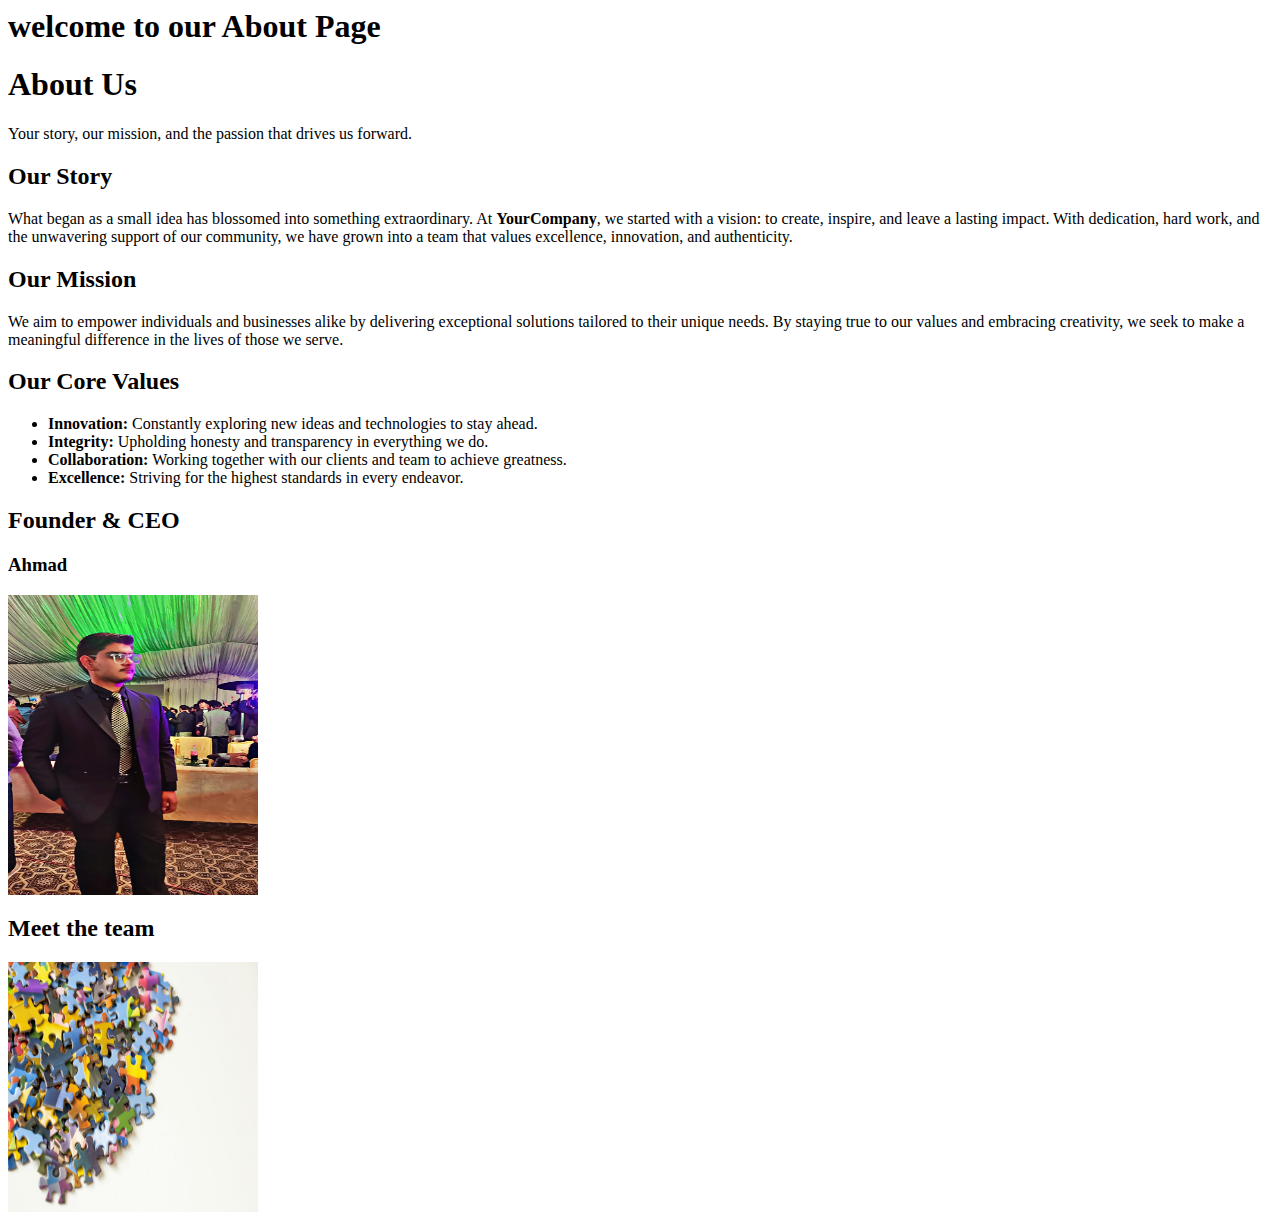
<file: Aboutus.html>
<h1>welcome to our About Page</h1>
<!DOCTYPE html>
<html lang="en">
<head>
    <meta charset="UTF-8">
    <meta name="viewport" content="width=device-width, initial-scale=1.0">
    <link rel="stylesheet" href="Aboutus.html">
    <title>Document</title>
</head>
<body>
    <section class="about-us">
        <div class="about-container">
          <!-- About Us Header -->
          <div class="about-header">
            <h1>About Us</h1>
            <p>Your story, our mission, and the passion that drives us forward.</p>
          </div>
      
          <!-- About Section -->
          <div class="about-content">
            <!-- Our Story -->
            <div class="about-section">
              <h2>Our Story</h2>
              <p>
                What began as a small idea has blossomed into something extraordinary. At <strong>YourCompany</strong>, we started with a vision: to create, inspire, and leave a lasting impact. With dedication, hard work, and the unwavering support of our community, we have grown into a team that values excellence, innovation, and authenticity.
              </p>
            </div>
      
            <!-- Our Mission -->
            <div class="about-section">
              <h2>Our Mission</h2>
              <p>
                We aim to empower individuals and businesses alike by delivering exceptional solutions tailored to their unique needs. By staying true to our values and embracing creativity, we seek to make a meaningful difference in the lives of those we serve.
              </p>
            </div>
      
            <!-- Our Values -->
            <div class="about-section">
              <h2>Our Core Values</h2>
              <ul>
                <li><strong>Innovation:</strong> Constantly exploring new ideas and technologies to stay ahead.</li>
                <li><strong>Integrity:</strong> Upholding honesty and transparency in everything we do.</li>
                <li><strong>Collaboration:</strong> Working together with our clients and team to achieve greatness.</li>
                <li><strong>Excellence:</strong> Striving for the highest standards in every endeavor.</li>
              </ul>
            </div>
      
            
           
                <div class="team-member">
                    <h2>Founder & CEO</h2>
                    <h3>Ahmad </h3>
                   
                  <img src="ceo.jpg" alt="Team Member 2" style="height: 300px; width: 250px;">
                 
                  
                </div>
                <div class="about-section">
                    <h2>Meet the team</h2>
                    <div class="team-container">
                      <div class="team-member">
                        <img src="img14.jpg" alt="Team Member 1" style="width: 250px; height: 250px;">
                       
                      </div>
              
            </div>
          </div>
        </div>
      </section>
      
</body>
</html>
</file>
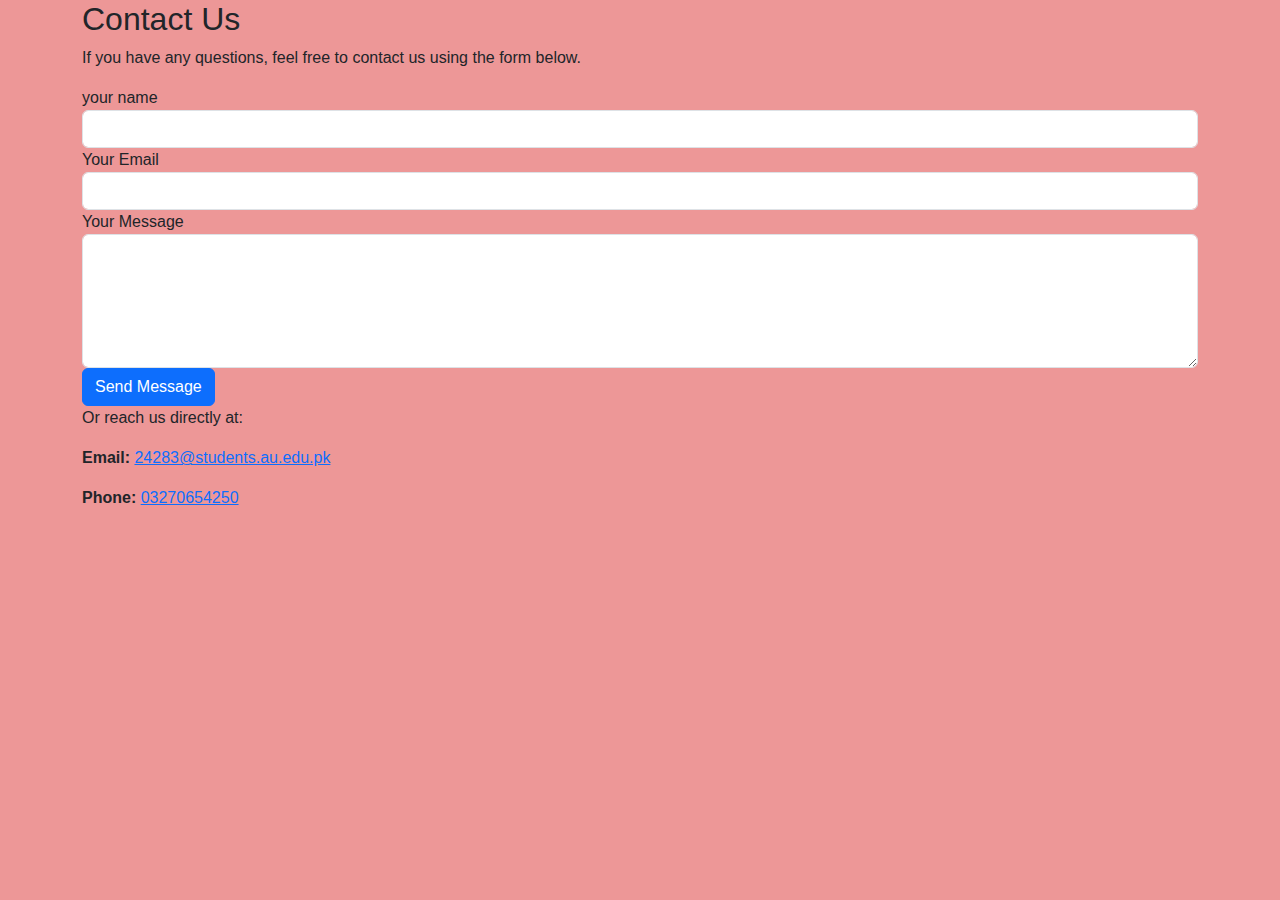
<file: contact.html>
<!DOCTYPE html>
<html lang="en">
<head>
  <meta charset="UTF-8">
  <meta name="viewport" content="width=device-width, initial-scale=1.0">
  <title>Contact Us</title>
  
 
  <link href="https://cdn.jsdelivr.net/npm/bootstrap@5.3.0-alpha1/dist/css/bootstrap.min.css" rel="stylesheet">

  <style>
    body {
      font-family: Arial, sans-serif;
      background-color: #ed9797;
      margin: 0;
      padding: 0;
    }

    
  </style>
</head>
<body>

 
  <section class="contact-section">
    <div class="container">
      <div class="contact-header">
        <h2>Contact Us</h2>
        <p>If you have any questions, feel free to contact us using the form below.</p>
      </div>

     
      <div class="form-container">
          <div class="form-group">
            <label for="name">your name</label>
            <input type="text" id="name" name="name" class="form-control" required>
          </div>
          <div class="form-group">
            <label for="email">Your Email</label>
            <input type="email" id="email" name="email" class="form-control" required>
          </div>
          <div class="form-group">
            <label for="message">Your Message</label>
            <textarea id="message" name="message" class="form-control" rows="5" required></textarea>
          </div>
          <button type="submit" class="btn btn-primary">Send Message</button>
        </form>
      </div>
    </div>
  </section>

 
  <section class="contact-info">
    <div class="container">
      <p>Or reach us directly at:</p>
      <p><strong>Email:</strong> <a href="mailto:info@example.com">24283@students.au.edu.pk</a></p>
      <p><strong>Phone:</strong> <a href="tel:+1234567890">03270654250</a></p>
    </div>
  </section>


 

</body>
</html>
</file>
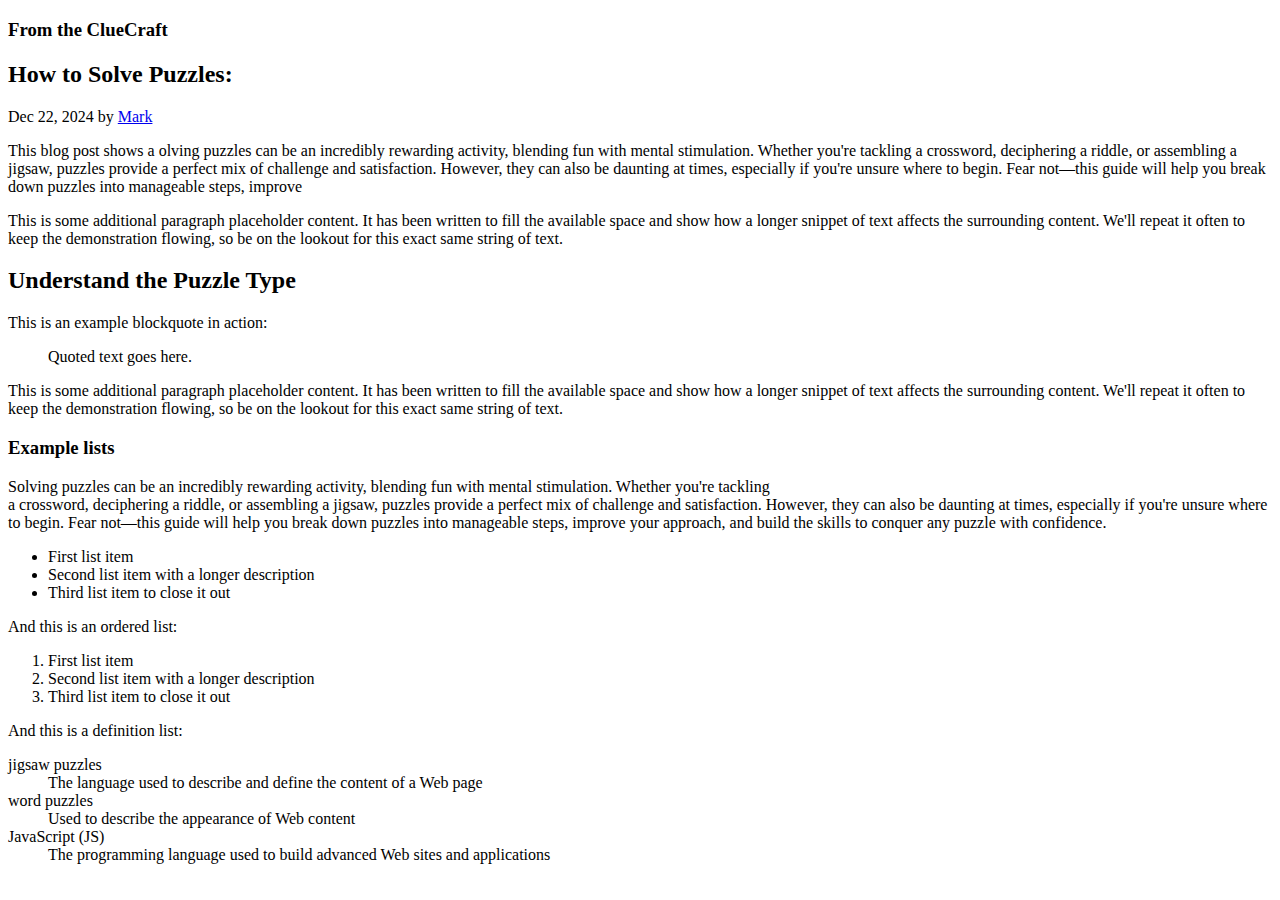
<file: howpuzzle.html>
<!DOCTYPE html>
<html lang="en">
<head>
    <meta charset="UTF-8">
    <meta name="viewport" content="width=device-width, initial-scale=1.0">
    <title>How to Solve Puzzles</title>
</head>
<body>
    <div class="row g-5">
        <div class="col-md-8">
          <h3 class="pb-4 mb-4 fst-italic border-bottom">
            From the ClueCraft
          </h3>
    
          <article class="blog-post">
            <h2 class="display-5 link-body-emphasis mb-1">How to Solve Puzzles:</h2>
            <p class="blog-post-meta">Dec 22, 2024 by <a href="#">Mark</a></p>
    
            <p>This blog post shows a olving puzzles can be an incredibly rewarding activity, blending fun with mental stimulation. Whether you're tackling a crossword, deciphering a riddle, or assembling a jigsaw, puzzles provide a perfect mix of challenge and satisfaction. However, they can also be daunting at times, especially if you're unsure where to begin. Fear not—this guide will help you break down puzzles into manageable steps, improve 
            <p>This is some additional paragraph placeholder content. It has been written to fill the available space and show how a longer snippet of text affects the surrounding content. We'll repeat it often to keep the demonstration flowing, so be on the lookout for this exact same string of text.</p>
            <h2>Understand the Puzzle Type</h2>
            <p>This is an example blockquote in action:</p>
            <blockquote class="blockquote">
              <p>Quoted text goes here.</p>
            </blockquote>
            <p>This is some additional paragraph placeholder content. It has been written to fill the available space and show how a longer snippet of text affects the surrounding content. We'll repeat it often to keep the demonstration flowing, so be on the lookout for this exact same string of text.</p>
            <h3>Example lists</h3>
            <p>Solving puzzles can be an incredibly rewarding activity, blending fun with mental stimulation. Whether you're tackling <br>a crossword, deciphering a riddle, or assembling a jigsaw, puzzles provide a perfect mix of challenge and satisfaction. However, they can also be daunting at times, especially if you're unsure where to begin. Fear not—this guide will help you break down puzzles into manageable steps, improve your approach, and build the skills to conquer any puzzle with confidence.

            </p>
            <ul>
              <li>First list item</li>
              <li>Second list item with a longer description</li>
              <li>Third list item to close it out</li>
            </ul>
            <p>And this is an ordered list:</p>
            <ol>
              <li>First list item</li>
              <li>Second list item with a longer description</li>
              <li>Third list item to close it out</li>
            </ol>
            <p>And this is a definition list:</p>
            <dl>
              <dt>jigsaw puzzles</dt>
              <dd>The language used to describe and define the content of a Web page</dd>
              <dt>word puzzles </dt>
              <dd>Used to describe the appearance of Web content</dd>
              <dt>JavaScript (JS)</dt>
              <dd>The programming language used to build advanced Web sites and applications</dd>
            </dl>
        </body>
        </html>
</file>
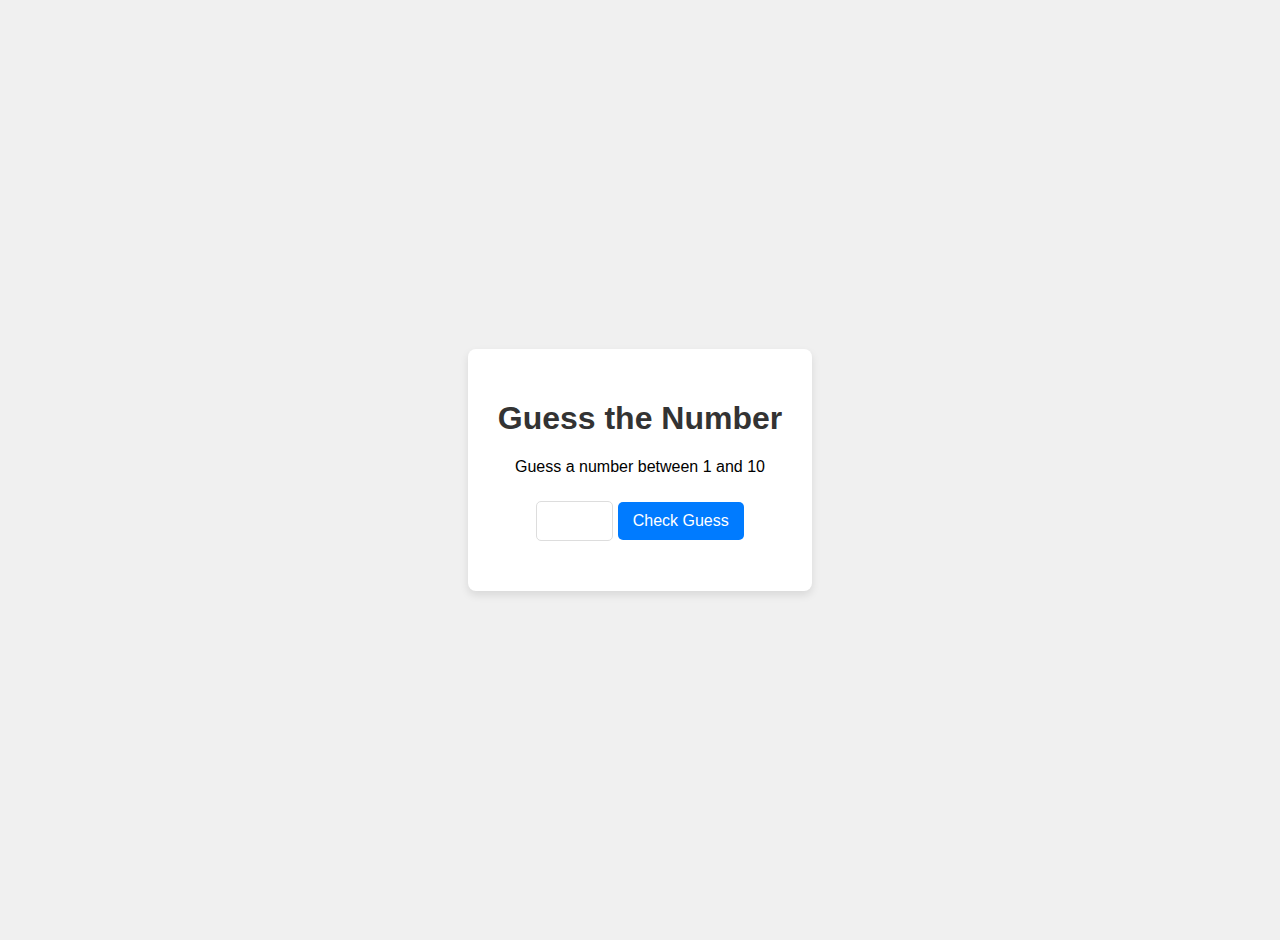
<file: jigsaw.html>
<!DOCTYPE html>
<html lang="en">
<head>
    <meta charset="UTF-8">
    <meta name="viewport" content="width=device-width, initial-scale=1.0">
    <title>Guess the Number Puzzle</title>
</head>
<body style="font-family: Arial, sans-serif; background-color: #f0f0f0; margin: 0; padding: 20px; display: flex; justify-content: center; align-items: center; height: 100vh;">

    <div style="text-align: center; background-color: white; padding: 30px; border-radius: 8px; box-shadow: 0 4px 8px rgba(0, 0, 0, 0.1);">
        <h1 style="color: #333;">Guess the Number</h1>
        <p>Guess a number between 1 and 10</p>
        <input type="number" id="userGuess" min="1" max="10" style="padding: 10px; font-size: 16px; border-radius: 5px; border: 1px solid #ddd;" />
        <button onclick="checkGuess()" style="padding: 10px 15px; font-size: 16px; margin-top: 10px; background-color: #007bff; color: white; border: none; border-radius: 5px; cursor: pointer;">Check Guess</button>
        <p id="message" style="font-size: 18px; margin-top: 20px;"></p>
    </div>

    <script>
        // Generate a random number between 1 and 10
        const numberToGuess = 6

        // Function to check user's guess
        function checkGuess() {
            const userGuess = parseInt(document.getElementById("userGuess").value);
            const messageElement = document.getElementById("message");

            if (isNaN(userGuess) || userGuess < 1 || userGuess > 10) {
                messageElement.textContent = "Please enter a valid number between 1 and 10!";
                messageElement.style.color = "red";
            } else if (userGuess === numberToGuess) {
                messageElement.textContent = "Congratulations! You guessed the correct number!";
                messageElement.style.color = "green";
            } else {
                messageElement.textContent = "Oops! Try again!";
                messageElement.style.color = "red";
            }
        }
    </script>
</body>
</html>
</file>
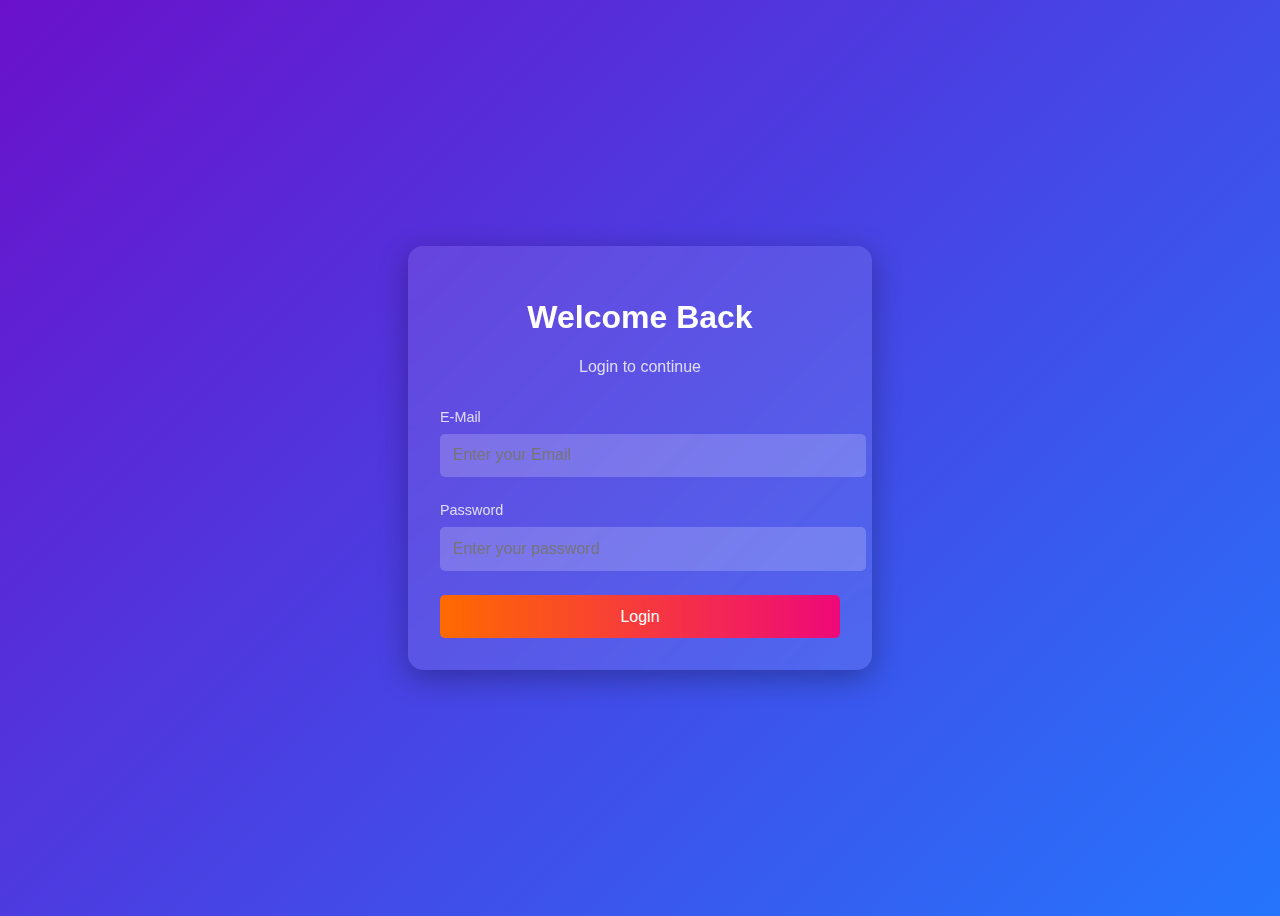
<file: log.html>
<!DOCTYPE html>
<html lang="en">
<head>
  <meta charset="UTF-8">
  <meta name="viewport" content="width=device-width, initial-scale=1.0">
  <title> Login Page</title>
  <link rel="stylesheet" href="lf.css">
</head>
<body>
  <div class="container">
    <div class="login-box">
      <div class="title-section">
        <h1>Welcome Back</h1>
        <p>Login to continue</p>
      </div>
      <form>
        <div class="input-group">
          <label for="username">E-Mail</label>
          <input type="text" id="username" name="username" placeholder="Enter your Email" required>
        </div>
        <div class="input-group">
          <label for="password">Password</label>
          <input type="password" id="password" name="password" placeholder="Enter your password" required>
        </div>
        <button type="submit">Login</button>
       
        </div>
      </form>
    </div>
  </div>
</body>
</html>
</file>
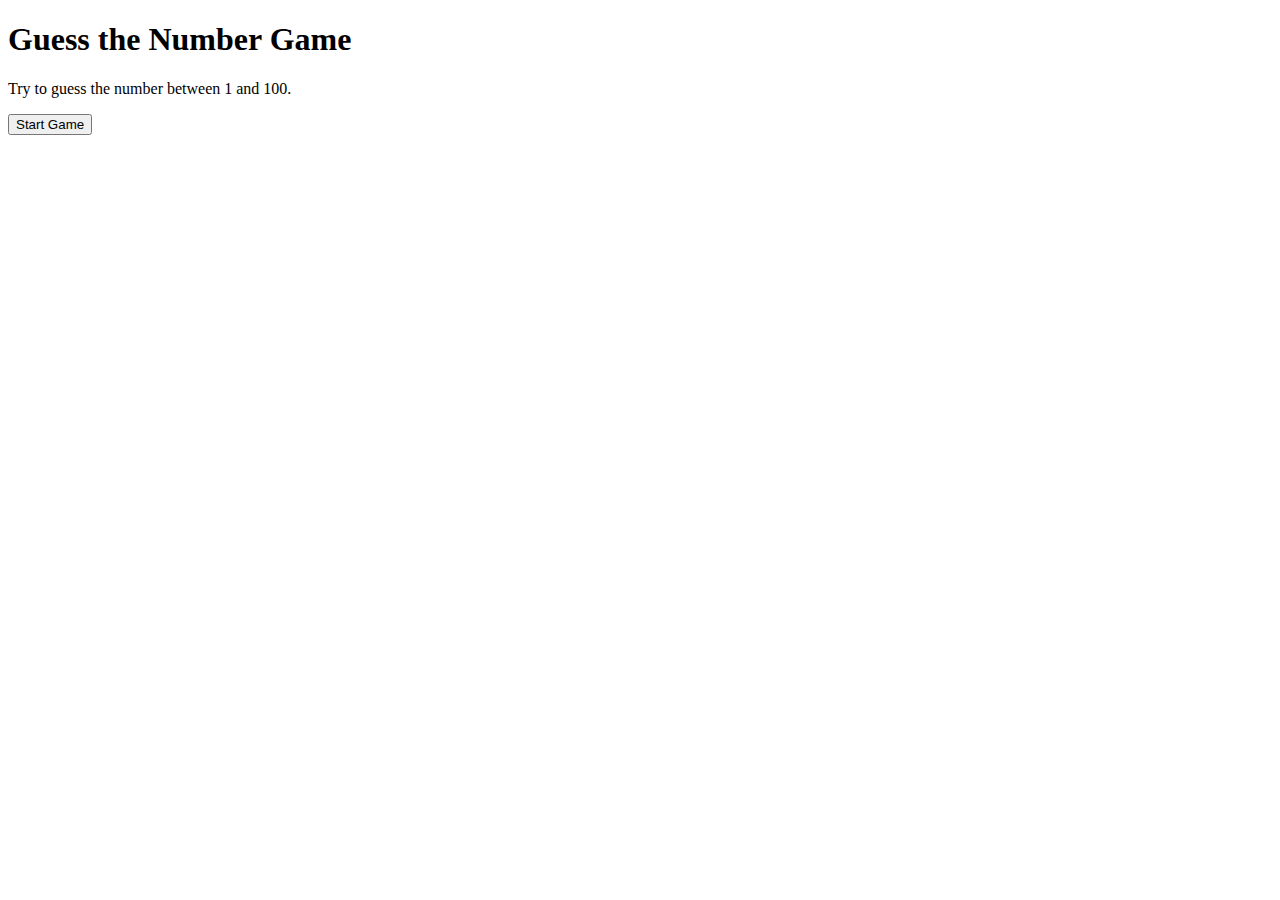
<file: puzzle.html>
<!DOCTYPE html>
<html lang="en">
<head>
    <meta charset="UTF-8">
    <meta name="viewport" content="width=device-width, initial-scale=1.0">
    <title>Guess the Number Game</title>
</head>
<body>
    <h1>Guess the Number Game</h1>
    <p>Try to guess the number between 1 and 100.</p>
    <button onclick="startGame()">Start Game</button>

    <script>
        let numberToGuess = Math.floor(Math.random() * 100) + 1;
        let attempts = 0;

        // Function to start the game
        function startGame() {
            console.log("Welcome to the 'Guess the Number' game!");
            console.log("Try to guess the number between 1 and 100.");
            askForGuess();
        }

        // Function to prompt the user for guesses
        function askForGuess() {
            let guess = prompt("Enter your guess:");

            // Check if the input is a number
            if (guess === null) {
                alert("Game canceled!");
                return; // Exit the game if the user cancels
            }

            guess = parseInt(guess);  // Convert input to a number
            attempts++;

            // Check if the guess is a valid number
            if (isNaN(guess)) {
                alert("Please enter a valid number.");
                askForGuess(); // Retry if input is invalid
            } else if (guess < numberToGuess) {
                alert("Too low! Try again.");
                askForGuess();
            } else if (guess > numberToGuess) {
                alert("Too high! Try again.");
                askForGuess();
            } else {
                alert(`Correct! You guessed the number in ${attempts} attempts.`);
            }
        }
    </script>
</body>
</html>
</file>
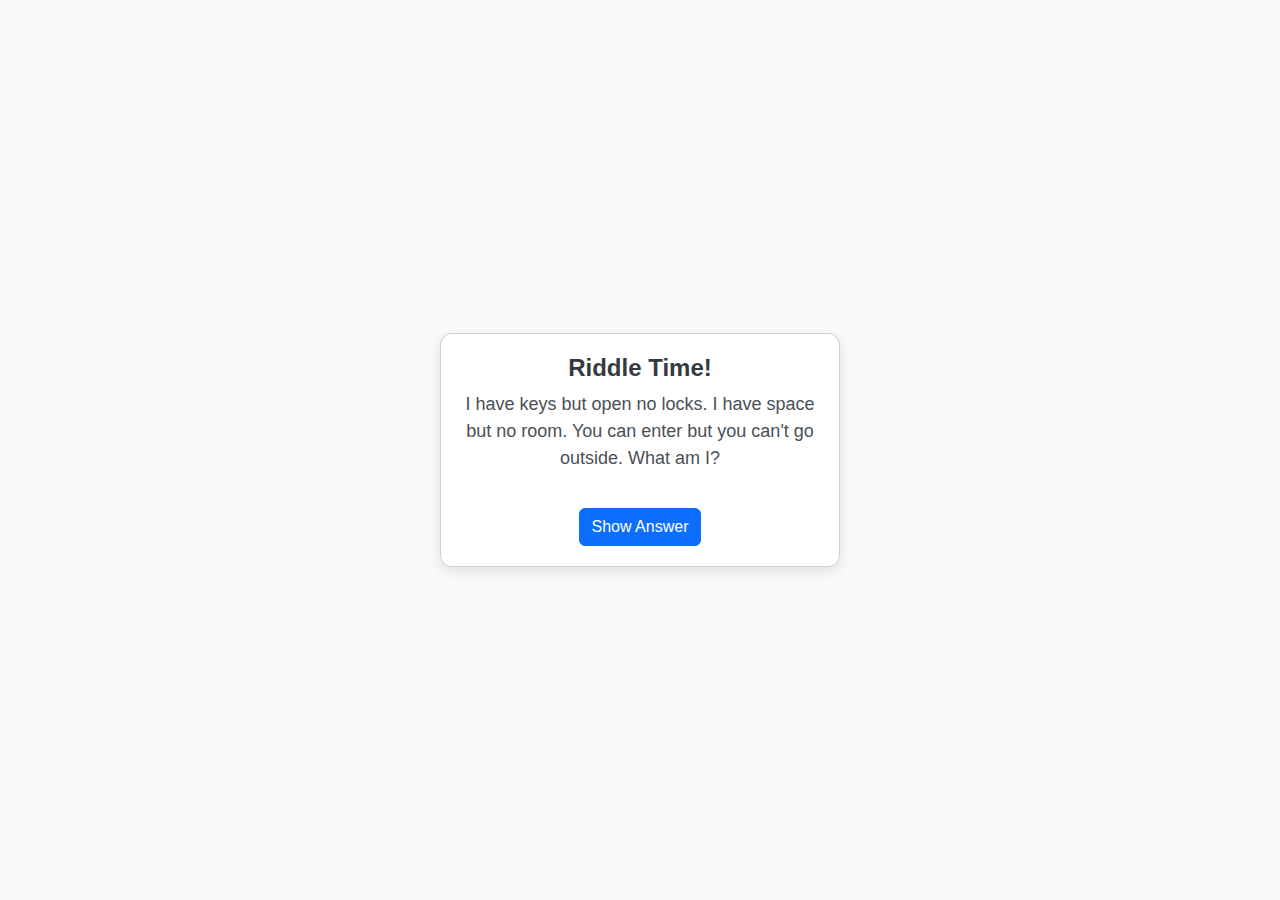
<file: riddle.html>
<!DOCTYPE html>
<html lang="en">
<head>
  <meta charset="UTF-8">
  <meta name="viewport" content="width=device-width, initial-scale=1.0">
  <title>Simple Riddle</title>
  <link href="https://cdn.jsdelivr.net/npm/bootstrap@5.3.0/dist/css/bootstrap.min.css" rel="stylesheet">
  <style>
    body {
      font-family: 'Arial', sans-serif;
      background-color: #f8f9fa;
      display: flex;
      justify-content: center;
      align-items: center;
      height: 100vh;
      margin: 0;
    }

    .card {
      width: 400px;
      border-radius: 12px;
      box-shadow: 0 4px 12px rgba(0, 0, 0, 0.1);
      padding: 20px;
      background-color: #ffffff;
    }

    .card-title {
      font-size: 24px;
      font-weight: bold;
      text-align: center;
      color: #343a40;
    }

    .card-text {
      font-size: 18px;
      text-align: center;
      color: #495057;
    }

    .btn-container {
      text-align: center;
      margin-top: 20px;
    }

    .riddle-answer {
      margin-top: 20px;
      font-size: 20px;
      color: #28a745;
      display: none;
    }
  </style>
</head>
<body>

  <div class="card">
    <h5 class="card-title">Riddle Time!</h5>
    <p class="card-text">I have keys but open no locks. I have space but no room. You can enter but you can't go outside. What am I?</p>
    <div class="btn-container">
      <button type="button" class="btn btn-primary" onclick="showAnswer()">Show Answer</button>
    </div>
    <p id="answer" class="riddle-answer">The answer is: A keyboard!</p>
  </div>

  <script>
    function showAnswer() {
      document.getElementById('answer').style.display = 'block';
    }
  </script>

</body>
</html>
</file>
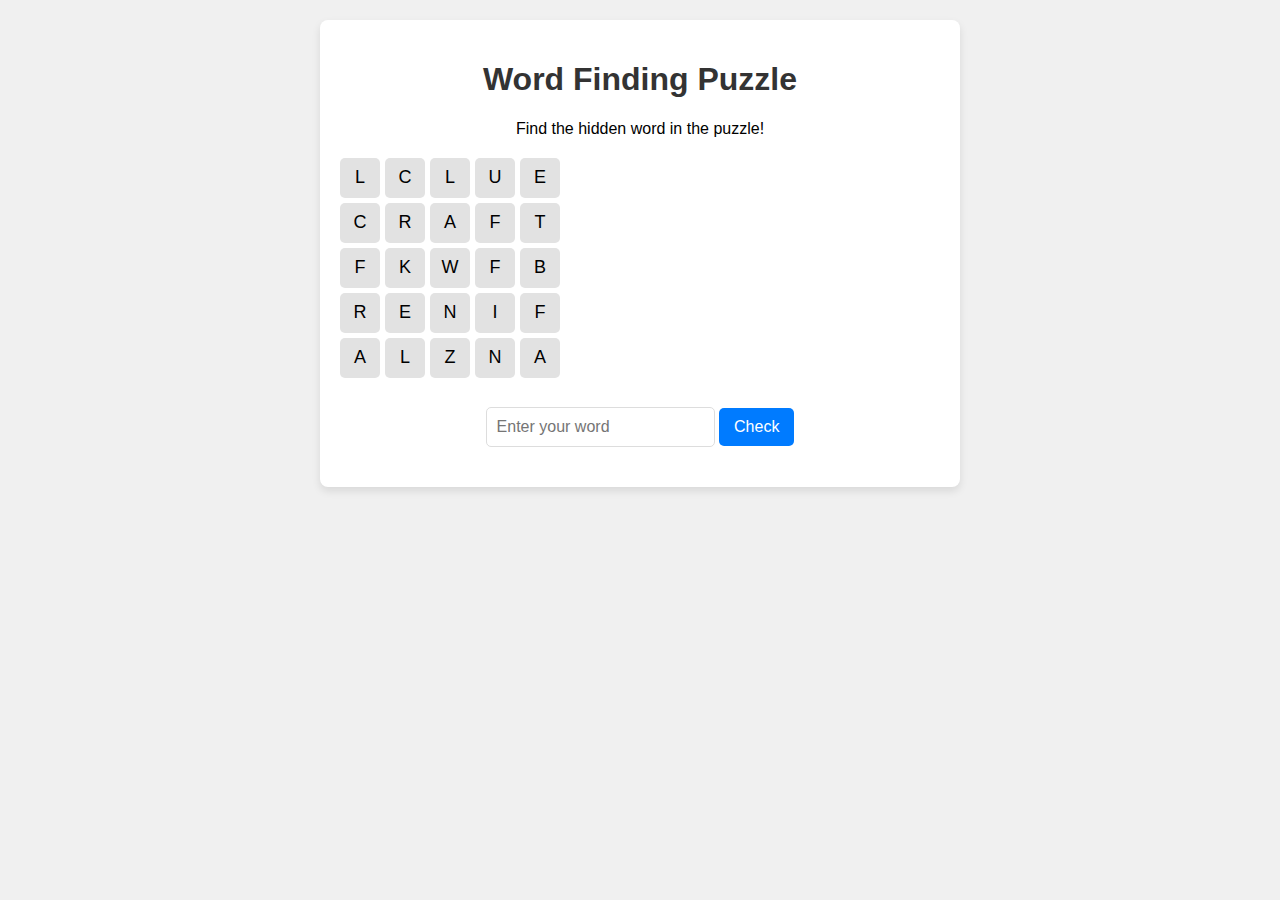
<file: wordp.html>
<!DOCTYPE html>
<html lang="en">
<head>
    <meta charset="UTF-8">
    <meta name="viewport" content="width=device-width, initial-scale=1.0">
    <title>Word Finding Puzzle</title>
</head>
<body style="font-family: Arial, sans-serif; background-color: #f0f0f0; margin: 0; padding: 20px;">
    <div class="container" style="max-width: 600px; margin: 0 auto; text-align: center; background-color: white; padding: 20px; border-radius: 8px; box-shadow: 0 4px 8px rgba(0, 0, 0, 0.1);">
        <h1 style="color: #333;">Word Finding Puzzle</h1>
        <p>Find the hidden word in the puzzle!</p>
        <div id="puzzleGrid" style="display: grid; grid-template-columns: repeat(5, 40px); grid-gap: 5px; margin: 20px 0;"></div>
        <input type="text" id="userInput" placeholder="Enter your word" style="padding: 10px; font-size: 16px; border-radius: 5px; border: 1px solid #ddd;">
        <button onclick="checkAnswer()" style="padding: 10px 15px; font-size: 16px; margin-top: 10px; background-color: #007bff; color: white; border: none; border-radius: 5px; cursor: pointer;">Check</button>
        <p id="message" style="margin-top: 20px; font-size: 18px;"></p>
    </div>

    <script>
        // The hidden word in the puzzle
        const hiddenWord = "CLUECRAFT";

        // Function to create a random letter grid
        function createPuzzleGrid() {
            const puzzleGridElement = document.getElementById("puzzleGrid");
            const letters = 'ABCDEFGHIJKLMNOPQRSTUVWXYZ';
            let grid = [];
            
            // Create a 5x5 grid with random letters and the hidden word
            for (let i = 0; i < 25; i++) {
                grid.push(letters[Math.floor(Math.random() * letters.length)]);
            }

            // Place the hidden word randomly in the grid
            let startPos = Math.floor(Math.random() * 21); // Random position for word
            for (let i = 0; i < hiddenWord.length; i++) {
                grid[startPos + i] = hiddenWord[i];
            }

            // Populate the grid in the DOM
            let gridHTML = '';
            grid.forEach(letter => {
                gridHTML += `<div style="width: 40px; height: 40px; display: flex; align-items: center; justify-content: center; background-color: #e2e2e2; font-size: 18px; border-radius: 5px;">${letter}</div>`;
            });
            puzzleGridElement.innerHTML = gridHTML;
        }

        // Function to check if the user guessed the hidden word correctly
        function checkAnswer() {
            const userInput = document.getElementById("userInput").value.toUpperCase();
            const messageElement = document.getElementById("message");

            if (userInput === hiddenWord) {
                messageElement.textContent = "Congratulations! You found the word!";
                messageElement.style.color = "green";
            } else {
                messageElement.textContent = "Oops! Try again!";
                messageElement.style.color = "red";
            }
        }

        // Initialize the game
        createPuzzleGrid();
    </script>
</body>
</html>
</file>
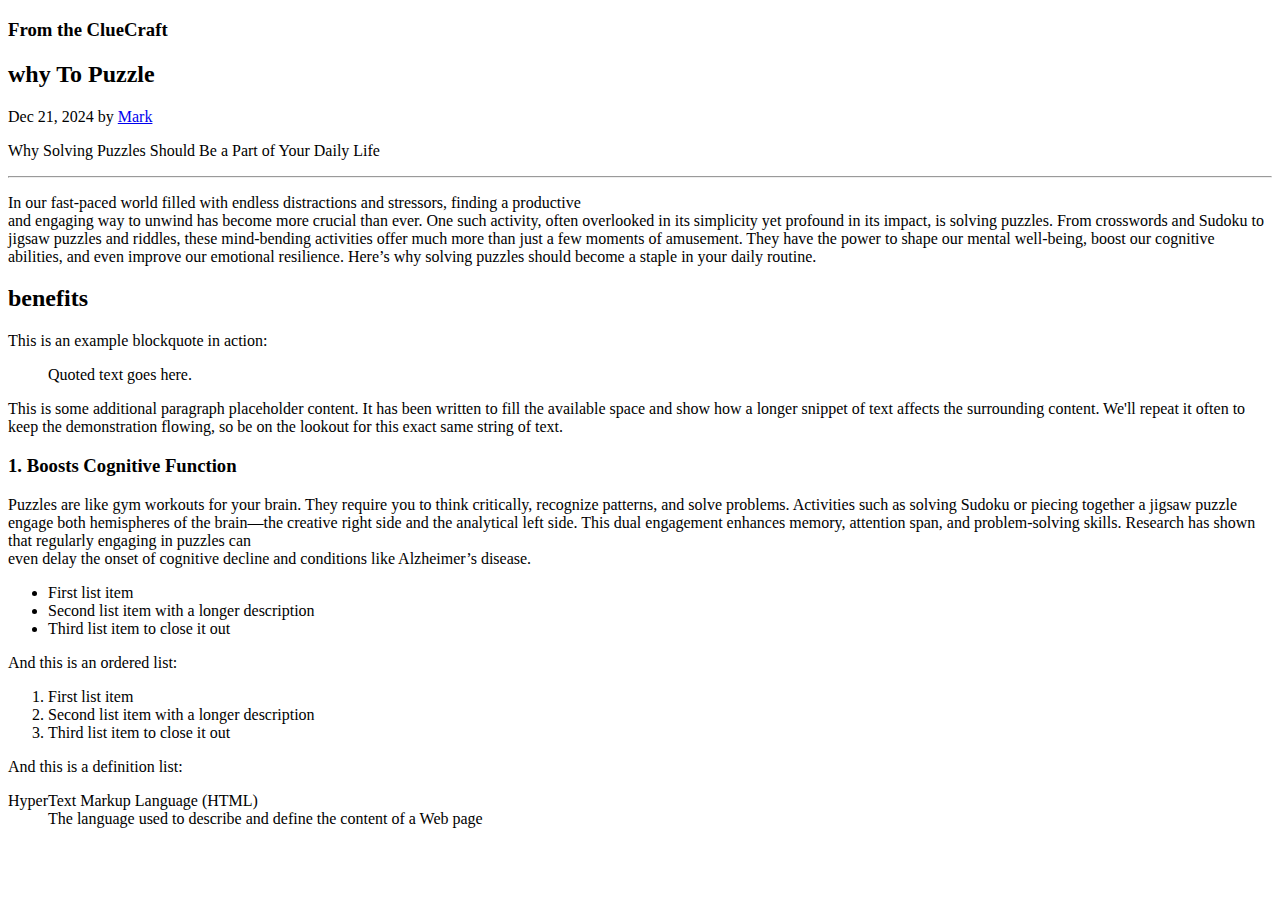
<file: ypuzles.html>
<!DOCTYPE html>
<html lang="en">
<head>
    <meta charset="UTF-8">
    <meta name="viewport" content="width=device-width, initial-scale=1.0">
    <title>Why Puzzles</title>
</head>
<body>
    <div class="row g-5">
        <div class="col-md-8">
          <h3 class="pb-4 mb-4 fst-italic border-bottom">
            From the ClueCraft
          </h3>
    
          <article class="blog-post">
            <h2 class="display-5 link-body-emphasis mb-1">why To Puzzle</h2>
            <p class="blog-post-meta">Dec 21, 2024 by <a href="#">Mark</a></p>
    
            <p>Why Solving Puzzles Should Be a Part of Your Daily Life</p>
            <hr>
            <p>In our fast-paced world filled with endless distractions and stressors, finding a productive <br>and engaging way to unwind has become more crucial than ever. One such activity, often overlooked in its simplicity yet profound in its impact, is solving puzzles. From crosswords and Sudoku to jigsaw puzzles and riddles, these mind-bending activities offer much more than just a few moments of amusement. They have the power to shape our mental well-being, boost our cognitive abilities, and even improve our emotional resilience. Here’s why solving puzzles should become a staple in your daily routine.

            </p>
            <h2>benefits </h2>
            <p>This is an example blockquote in action:</p>
            <blockquote class="blockquote">
              <p>Quoted text goes here.</p>
            </blockquote>
            <p>This is some additional paragraph placeholder content. It has been written to fill the available space and show how a longer snippet of text affects the surrounding content. We'll repeat it often to keep the demonstration flowing, so be on the lookout for this exact same string of text.</p>
            <h3>1. Boosts Cognitive Function</h3>
            <p>Puzzles are like gym workouts for your brain. They require you to think critically, recognize patterns, and solve problems. Activities such as solving Sudoku or piecing together a jigsaw puzzle engage both hemispheres of the brain—the creative right side and the analytical left side. This dual engagement enhances memory, attention span, and problem-solving skills. Research has shown that regularly engaging in puzzles can <br> even delay the onset of cognitive decline and conditions like Alzheimer’s disease.</p>
            <ul>
              <li>First list item</li>
              <li>Second list item with a longer description</li>
              <li>Third list item to close it out</li>
            </ul>
            <p>And this is an ordered list:</p>
            <ol>
              <li>First list item</li>
              <li>Second list item with a longer description</li>
              <li>Third list item to close it out</li>
            </ol>
            <p>And this is a definition list:</p>
            <dl>
              <dt>HyperText Markup Language (HTML)</dt>
              <dd>The language used to describe and define the content of a Web page</dd>
           
</body>
</html>
</file>
<file: lf.css>
Skip to main content
Google Classroom
Classroom
Application of Information and Communication Technologies Lab
BSCS-l-B
Assignment details
HTML,CSS
Qaisar Manzoor
•
Dec 4 (Edited Dec 4)
20 points
Question 1:
You are tasked with designing the front-end for a blog website. The client wants a responsive navigation bar that includes the following features:Links to "Home," "About Us," "Blog," and "Contact Us."The navigation bar should stick to the top of the page when scrolling.On smaller screens (mobile devices), the links should collapse into a hamburger menu.
Write the to create the navigation bar structure.Write the to:
Make the navigation bar sticky at the top of the page.
Add a media query to ensure the links collapse into a hamburger menu on screens smaller than 600px.
Question 2: 
You are designing a login page for an e-commerce website. The form should include:Two input fields: one for "Email" and another for "Password."A "Login" button styled to have rounded corners, a gradient background, and hover effects.The form should be centered both vertically and horizontally on the page.
Write the to create the login form structure.Write the to:
Style the input fields and the button as described.
Center the form on the page using flexbox or grid layout.
Class comments
Your work
Turned in

index.html
HTML

style.css
Style Sheet
Your teacher is not accepting work at this time
Private comments
* {
    margin: 0;
    padding: 0;
    box-sizing: border-box;
  }
  
  
  body {
    font-family: 'Arial', sans-serif;
    min-height: 100vh;
    display: flex;
    justify-content: center;
    align-items: center;
    background: linear-gradient(135deg, #6a11cb, #2575fc);
    animation: gradientShift 10s infinite;
  }
  
  @keyframes gradientShift {
    0% { background: linear-gradient(135deg, #6a11cb, #2575fc); }
    50% { background: linear-gradient(135deg, #2575fc, #ff6a00); }
    100% { background: linear-gradient(135deg, #ff6a00, #6a11cb); }
  }
  

  .container {
    width: 400px;
    padding: 2rem;
    background: rgba(255, 255, 255, 0.1);
    border-radius: 15px;
    box-shadow: 0 8px 30px rgba(0, 0, 0, 0.3);
    backdrop-filter: blur(10px);
  }
  
  
  .title-section {
    text-align: center;
    margin-bottom: 2rem;
  }
  
  .title-section h1 {
    font-size: 2rem;
    color: #fff;
  }
  
  .title-section p {
    font-size: 1rem;
    color: rgba(255, 255, 255, 0.8);
  }
  
 
  .input-group {
    margin-bottom: 1.5rem;
  }
  
  .input-group label {
    font-size: 0.9rem;
    color: rgba(255, 255, 255, 0.8);
  }
  
  .input-group input {
    width: 100%;
    padding: 0.8rem;
    font-size: 1rem;
    border: none;
    border-radius: 5px;
    background: rgba(255, 255, 255, 0.2);
    color: #fff;
    margin-top: 0.5rem;
    outline: none;
    transition: 0.3s ease-in-out;
  }
  
  .input-group input:focus {
    background: rgba(255, 255, 255, 0.3);
    box-shadow: 0 0 8px rgba(255, 255, 255, 0.5);
  }
  

  button {
    width: 100%;
    padding: 0.8rem;
    font-size: 1rem;
    border: none;
    border-radius: 5px;
    background: linear-gradient(90deg, #ff6a00, #ee0979);
    color: #fff;
    cursor: pointer;
    transition: transform 0.3s ease-in-out;
  }
  
  button:hover {
    transform: translateY(-3px);
    box-shadow: 0 8px 15px rgba(255, 105, 135, 0.3);
  }
  

 
  
style.css
Displaying style.css.
</file>
